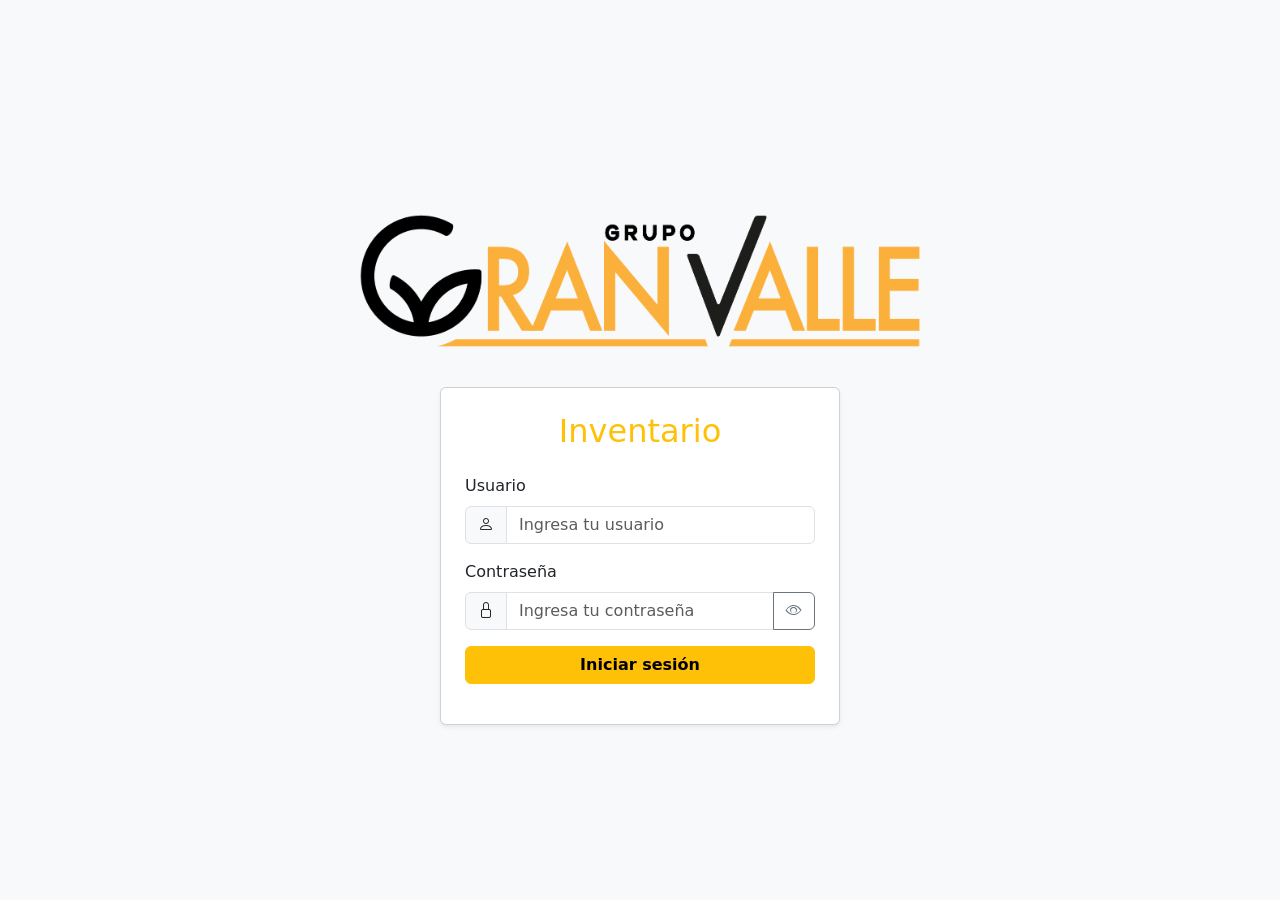
<file: templates/login.html>
<!DOCTYPE html>
<html lang="es">
<head>
    <meta charset="UTF-8">
    <meta name="viewport" content="width=device-width, initial-scale=1.0">
    <title>Iniciar sesión | GV Inventario</title>
    <link href="https://cdn.jsdelivr.net/npm/bootstrap@5.3.2/dist/css/bootstrap.min.css" rel="stylesheet">
    <link href="https://cdn.jsdelivr.net/npm/bootstrap-icons@1.11.3/font/bootstrap-icons.min.css" rel="stylesheet">
    <link rel="stylesheet" href="/static/style.css">
</head>
<body class="bg-light">
    <div class="login-outer">
        <img src="/static/logo.png" alt="Logo de GV Inventario" class="img-fluid mx-auto d-block login-logo">
        <div class="card shadow-sm p-4 mx-auto" style="max-width: 400px; width: 100%;">
            <h2 class="text-center text-warning mb-4">Inventario</h2>
            <form id="loginForm">
                <div class="mb-3">
                    <label for="username" class="form-label">Usuario</label>
                    <div class="input-group">
                        <span class="input-group-text"><i class="bi bi-person"></i></span>
                        <input type="text" id="username" name="username" class="form-control" required placeholder="Ingresa tu usuario">
                    </div>
                </div>
                <div class="mb-3">
                    <label for="password" class="form-label">Contraseña</label>
                    <div class="input-group">
                        <span class="input-group-text"><i class="bi bi-lock"></i></span>
                        <input type="password" id="password" name="password" class="form-control" required placeholder="Ingresa tu contraseña">
                        <button type="button" id="togglePassword" class="btn btn-outline-secondary" tabindex="-1" aria-label="Mostrar u ocultar contraseña">
                            <i class="bi bi-eye"></i>
                        </button>
                    </div>
                </div>
                <button type="submit" class="btn btn-warning w-100 fw-bold">Iniciar sesión</button>
            </form>
            <div id="loginMessage" class="mt-3 text-center"></div>
        </div>
    </div>
    <script src="https://cdn.jsdelivr.net/npm/bootstrap@5.3.2/dist/js/bootstrap.bundle.min.js"></script>
    <script type="module" src="/static/main.js"></script>
</body>
</html>
</file>
<file: static/style.css>
.app-header {
    align-items: center;
    display: grid;
    grid-template-columns: minmax(0, 1fr) auto minmax(0, 1fr);
    padding-top: 0;
    position: relative;
    width: 100%;
}

.header-actions {
    padding-top: 1rem;
    justify-self: start;
}

.header-title {
    grid-column: 2;
    justify-self: center;
}

.app-header #logoutBtn {
    justify-self: end;
    position: static !important;
}

.last-built-at {
    margin-top: 0.75rem;
    margin-bottom: 0.5rem;
}

.filter-row {
    align-items: end;
    box-sizing: border-box;
    display: grid;
    gap: 0.75rem;
    grid-template-columns: repeat(3, minmax(0, 1fr));
    margin-bottom: 1rem;
    padding-top: 1rem;
    width: 100%;
}

.filter-field {
    align-items: center;
    display: grid;
    grid-template-columns: auto minmax(0, 1fr);
    gap: 0.5rem;
    min-width: 0;
}

.filter-field .form-label {
    flex: 0 0 auto;
    font-size: 0.9rem;
    margin-bottom: 0;
    white-space: nowrap;
}

.filter-field .form-select {
    min-width: 0;
    width: 100%;
}

#actionButtons {
    margin-bottom: 0.5rem;
}

.scraper-card {
    border-top: 4px solid #fdb338;
    max-width: min(90vw, 420px);
    padding: 2rem;
    text-align: center;
    width: 100%;
    z-index: 2001;
}

/*
This file is now empty. All styling is handled by Bootstrap 5 via CDN.
If you need custom overrides, add them below.
*/

/*
Custom styles for login page layout and logo responsiveness
*/
.login-logo {
    max-width: 640px;
    max-height: 240px;
    width: 80vw;
    height: auto;
}
@media (max-width: 767.98px) {
    .app-header {
        align-items: stretch;
        display: flex;
        flex-direction: column;
        min-height: 0;
    }

    .header-actions {
        align-items: flex-start;
        flex: 0 0 auto;
        margin-top: 0.5rem;
        order: 2;
    }

    .header-title {
        order: 1;
    }

    .app-header #logoutBtn {
        position: absolute !important;
        right: 0;
        top: 0;
    }

    .login-outer {
        min-height: 100vh;
        display: flex;
        flex-direction: column;
        align-items: center;
        /* Increased top padding for more whitespace above logo */
        padding-top: 7vh;
    }
    .login-logo {
        margin-top: 3rem; /* Restore to previous value for balanced spacing */
        margin-bottom: 5.5rem;
        max-width: 90vw;
        max-height: 240px;
    }
}
@media (min-width: 768px) {
    .login-outer {
        min-height: 100vh;
        display: flex;
        flex-direction: column;
        justify-content: center;
        align-items: center;
    }
}

/*
Custom styles for tables
*/
.table-scroll-wrapper {
    overflow-y: auto;
    max-height: 60vh;
    min-height: 200px;
    background: #fff;
    border-radius: 1rem;
    box-shadow: 0 2px 12px rgba(0,0,0,0.08), 0 1.5px 4px rgba(0,0,0,0.04);
    padding: 0.5rem 0.5rem 1rem 0.5rem;
    margin-bottom: 1rem;
}
.table {
    border-radius: 0.75rem;
    overflow: hidden;
    margin-bottom: 0;
    background: transparent;
}
.table thead th {
    position: sticky;
    top: 0;
    z-index: 2;
    background: #ffe066;
    color: #333;
    box-shadow: 0 2px 4px rgba(0,0,0,0.04);
    border-top: none;
    font-weight: 700;
    font-size: 1.05rem;
}
.table-striped > tbody > tr:nth-of-type(odd) {
    background-color: #f8f9fa;
}
.table-striped > tbody > tr:nth-of-type(even) {
    background-color: #fff;
}
.table-hover tbody tr:hover {
    background-color: #ffe06633;
    transition: background 0.2s;
}
.table th, .table td {
    vertical-align: middle;
    border: none;
    padding: 0.55rem 0.75rem;
    font-size: 1rem;
}
.cajas-highlight {
    background: #ffe066 !important;
    font-weight: bold;
    border-radius: 0.5rem;
    border: 1.5px solid #ffe066;
    box-shadow: none;
}

.table-striped > tbody > tr.cajas-highlight-row > td {
    font-weight: 600;
}

.pagination-controls {
    margin-top: 0.5rem;
    gap: 0.5rem;
}
.pagination-controls .btn {
    border-radius: 0.5rem;
    min-width: 90px;
    font-weight: 500;
    background: #fff;
    border: 1.5px solid #ffe066;
    color: #b8860b;
    transition: background 0.15s, color 0.15s, border 0.15s;
}
.pagination-controls .btn:disabled {
    background: #f8f9fa;
    color: #ccc;
    border-color: #eee;
    opacity: 1;
}
.pagination-controls .btn:not(:disabled):hover {
    background: #ffe066;
    color: #333;
    border-color: #ffd43b;
}
.table-scroll-wrapper::-webkit-scrollbar {
    width: 8px;
    background: #f8f9fa;
    border-radius: 1rem;
}
.table-scroll-wrapper::-webkit-scrollbar-thumb {
    background: #e0e0e0;
    border-radius: 1rem;
}

@media (max-width: 767.98px) {
    body {
        overflow-x: hidden;
    }

    .container {
        max-width: 100%;
        padding-left: 0.75rem !important;
        padding-right: 0.75rem !important;
    }

    .last-built-at {
        padding-right: 0;
        text-align: center !important;
    }

    #logoutBtn .logout-label {
        display: none;
    }

    #logoutBtn .bi {
        margin-right: 0 !important;
    }

    .filter-row {
        grid-template-columns: 1fr;
        gap: 0.5rem;
    }

    .filter-field {
        grid-template-columns: 5rem minmax(0, 1fr);
    }

    #actionButtons {
        margin-top: 0.75rem;
    }

    #tableContainer {
        overflow-x: auto;
        padding: 0.5rem !important;
    }

    #tableContainer .nav-tabs {
        flex-wrap: nowrap;
        overflow-x: auto;
        white-space: nowrap;
    }

    #tableContainer .nav-tabs .nav-item {
        flex: 0 0 auto;
    }

    #tableContainer .table {
        min-width: 0;
        width: 100%;
    }

    #tableContainer .table th,
    #tableContainer .table td {
        white-space: nowrap;
    }
}
</file>
